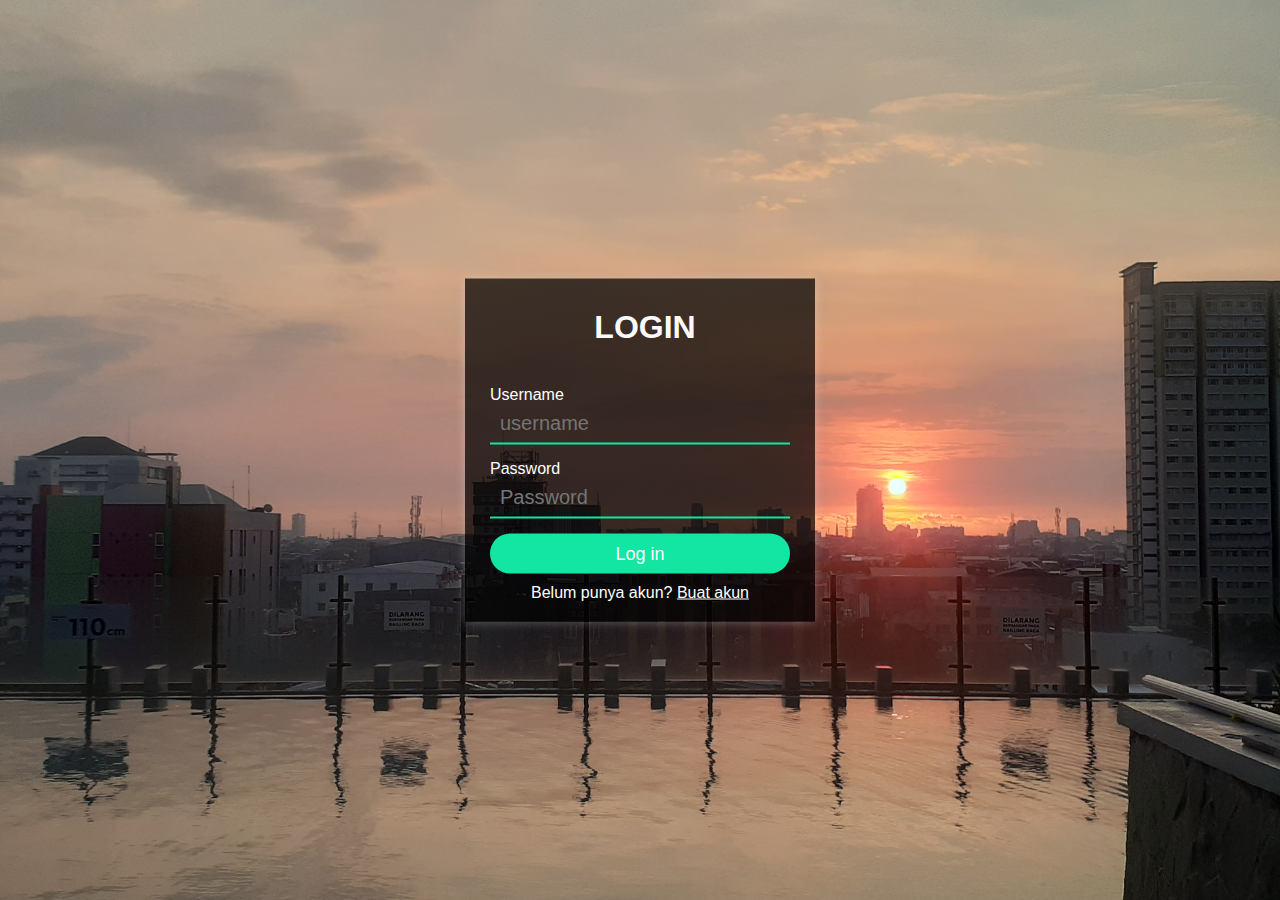
<file: index.html>
<!DOCTYPE HTML>
<html>
    <head>
        <title>Login</title>
        <link rel="stylesheet" href="style.css">
    </head>
    <body>
        <div class="container">
          <h1>Login</h1>
          <form name="formPendaftaran" action="#" method="post" onsubmit="return validateForm()">
            <div class="form-group">
                <label>Username</label>
                <input type="text" name="Username" placeholder="username" class="form-control">
            </div>
            <div class="form-group">
                <label>Password</label>
                <input type="password" name="password" placeholder="Password" class="form-control">
            </div>
            <button>Log in</button>
            <p> Belum punya akun?
              <a href="register.html"> Buat akun</a>
            </p>
        </form>
    </div>
    <script>
        function validateForm() {
            if (document.forms["formPendaftaran"]["Username"].value == "") {
                alert("Username Tidak Boleh Kosong");
                document.forms["formPendaftaran"]["Username"].focus();
                return false;
            }
            if (document.forms["formPendaftaran"]["password"].value == "") {
                alert("password Tidak Boleh Kosong");
                document.forms["formPendaftaran"]["password"].focus();
                return false;
            }
        }
    </script>
    </body>
</html>
</file>
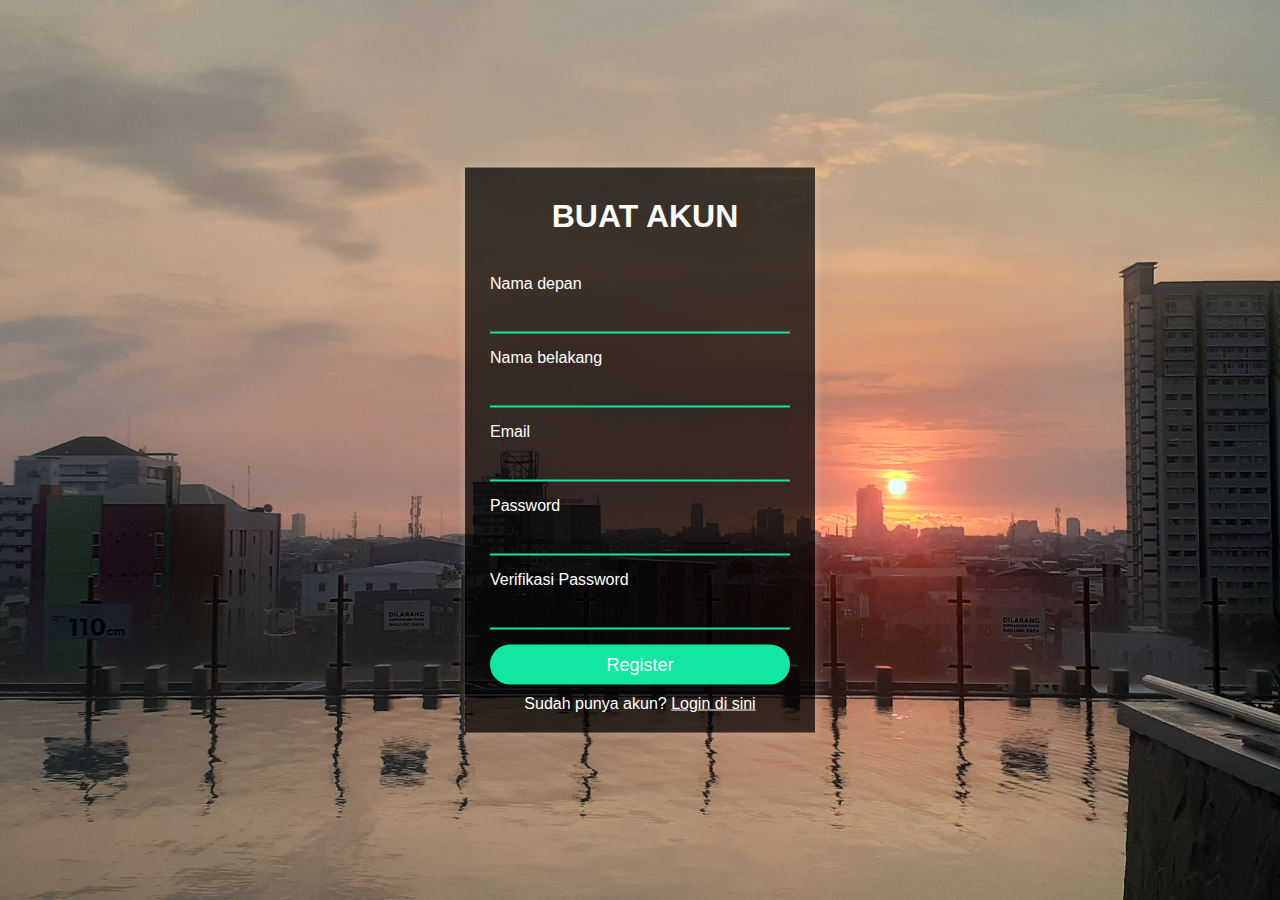
<file: register.html>
<!DOCTYPE HTML>
<html>
    <head>
        <title>Halaman Login</title>
        <link rel="stylesheet" href="style.css">
    </head>
    <body>
        <div class="container">
          <h1>Buat Akun</h1>
            <form>
                <label>Nama depan</label>
                <br>
                <input type="text"
                autofocus required minlength="2" maxlength="5"><br>
                <label>Nama belakang</label>
                <br>
                <input type="text"
                autofocus required minlength="2" maxlength="5"><br>
                <label>Email</label>
                <br>
                <input type="text"
                autofocus required minlength="2" maxlength="5"><br>
                <label>Password</label>
                <br>
                <input type="password"
                autofocus required minlength="2" maxlength="5"><br>
                <label>Verifikasi Password</label>
                <input type="password"
                autofocus required minlength="2" maxlength="5">
                <button>Register</button>
                <p> Sudah punya akun?
                  <a href="index.html">Login di sini</a>
                </p>
            </form>
        </div>
    </body>
</html>
</file>
<file: style.css>
*{
    margin: 0;
    padding: 0;
    outline: 0;
    font-family: 'Open Sans', sans-serif;
}
body{
    height: 100vh;
    background-image: url(bg.jpg);
    background-size: cover;
    background-position: center;
    background-repeat: no-repeat;
}
p {
  text-align: center;
  color: white;
  font-family: 'Open Sans', sans-serif;
  padding-top: 10px;
}

h1 {
  text-align: center;
  padding-left: 10px;
  padding-bottom: 10px;
  padding-top: 10px;
}

a {
  color: white;
  font-family: 'Open Sans', sans-serif;
}
.container{
    position: absolute;
    left: 50%;
    top: 50%;
    transform: translate(-50%,-50%);
    padding: 20px 25px;
    width: 300px;

    background-color: rgba(0,0,0,.7);
    box-shadow: 0 0 10px rgba(255,255,255,.3);
}
.container h1{
    text-align: center;
    color: #fafafa;
    margin-bottom: 30px;
    text-transform: uppercase;
    
}
.container label{
    text-align: left;
    color: #fff;
}
.container form input{
    width: calc(100% - 20px);
    padding: 8px 10px;
    margin-bottom: 15px;
    border: none;
    background-color: transparent;
    border-bottom: 2px solid #12e6a2;
    color: #fff;
    font-size: 20px;
}
.container form button{
    width: 100%;
    height: 40px;
    padding: 5px 0;
    border: none;
    background-color:#12e6a2;
    font-size: 18px;
    color: #fafafa;
    border-radius: 20px;
}
</file>
